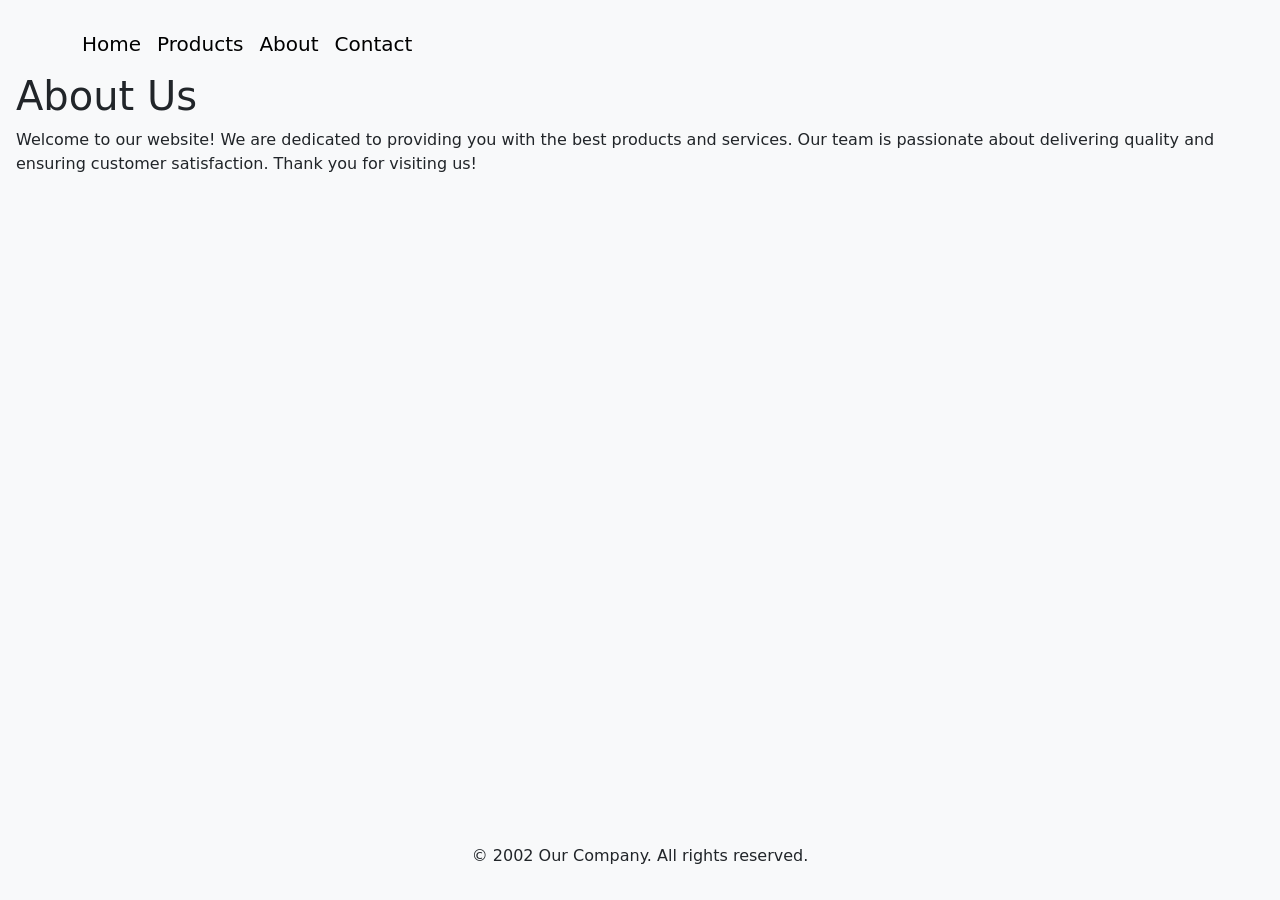
<file: html/about.html>
<html lang="en">
  <head>
    <meta charset="UTF-8" />
    <meta name="viewport" content="width=device-width, initial-scale=1.0" />
    <link
      href="https://cdn.jsdelivr.net/npm/bootstrap@5.3.9/dist/css/bootstrap.min.css"
      rel="stylesheet"
      integrity="sha384-yEPZ7jP9S0QKiUQ0m3jjsO4ProIW7wvR9gXkI7JOGa2XVsw53Yke2bsdkBbjmmiX"
      crossorigin="anonymous"
    />
    <title>About</title>
  </head>
  <body class="bg-light m-3 pb-5">
    <nav class="navbar bg-body-tertiary">
      <div class="container-lg justify-content-start">
        <a class="navbar-brand" href="../index.html">Home</a>
        <a class="navbar-brand" href="products.html">Products</a>
        <a class="navbar-brand" href="about.html">About</a>
        <a class="navbar-brand" href="contact.html">Contact</a>
      </div>
    </nav>
    <h1>About Us</h1>
    <p>
      Welcome to our website! We are dedicated to providing you with the best
      products and services. Our team is passionate about delivering quality and
      ensuring customer satisfaction. Thank you for visiting us!
    </p>
  </body>
  <footer class="fixed-bottom bg-light text-center py-3">
    <a><p>&copy; 2002 Our Company. All rights reserved.</p></a>
  </footer>
</html>
</file>
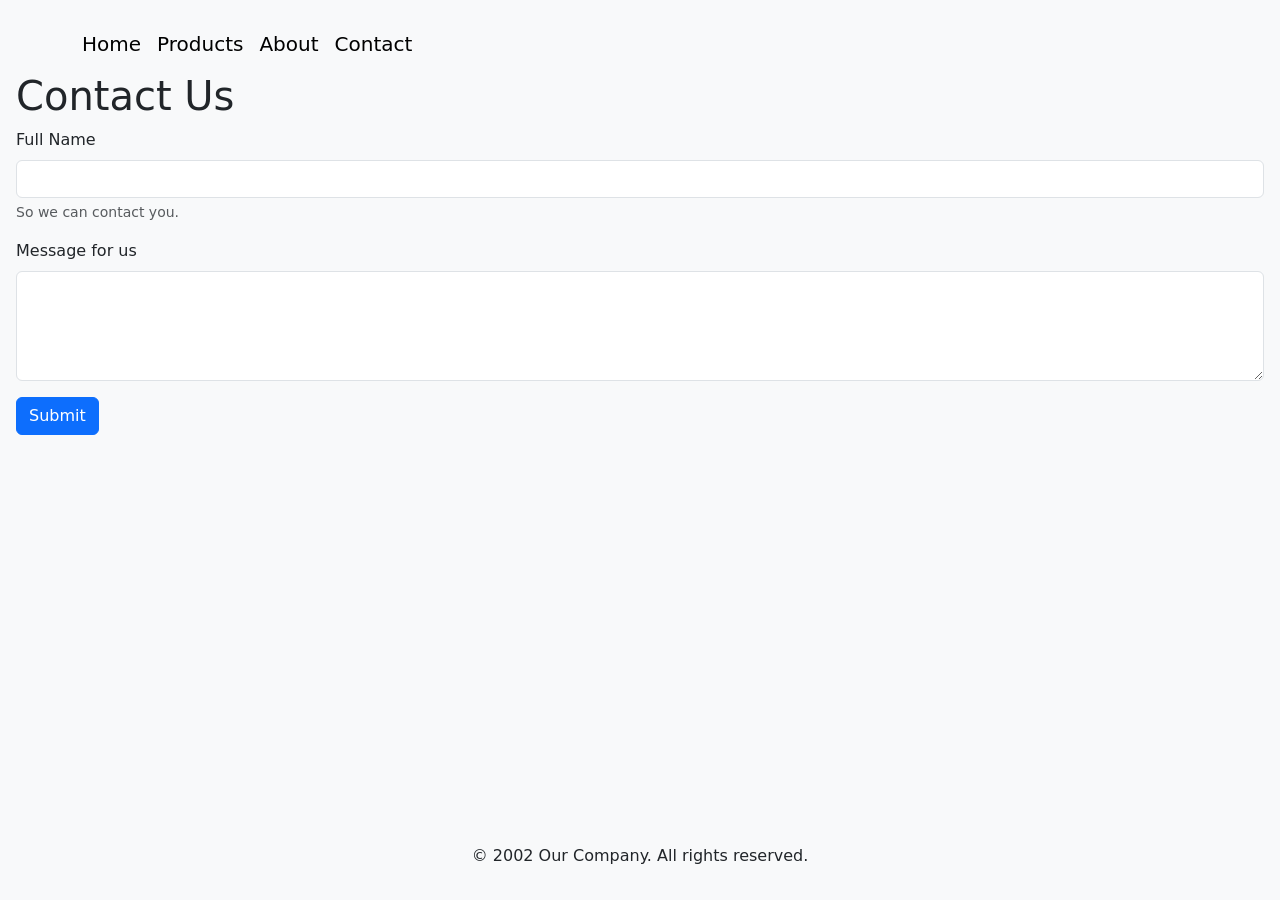
<file: html/contact.html>
<html lang="en">
  <head>
    <meta charset="UTF-8" />
    <meta name="viewport" content="width=device-width, initial-scale=1.0" />
    <link
      href="https://cdn.jsdelivr.net/npm/bootstrap@5.3.9/dist/css/bootstrap.min.css"
      rel="stylesheet"
      integrity="sha384-yEPZ7jP9S0QKiUQ0m3jjsO4ProIW7wvR9gXkI7JOGa2XVsw53Yke2bsdkBbjmmiX"
      crossorigin="anonymous"
    />
    <title>Contact</title>
  </head>
  <body class="bg-light m-3 pb-5">
    <nav class="navbar bg-body-tertiary">
      <div class="container-lg justify-content-start">
        <a class="navbar-brand" href="../index.html">Home</a>
        <a class="navbar-brand" href="products.html">Products</a>
        <a class="navbar-brand" href="about.html">About</a>
        <a class="navbar-brand" href="contact.html">Contact</a>
      </div>
    </nav>
    <h1>Contact Us</h1>
    <form>
      <div class="mb-3">
        <label for="fullName" class="form-label">Full Name</label>
        <input
          type="text"
          class="form-control"
          id="fullName"
          aria-describedby="fullNameHelp"
        />
        <div id="fullNameHelp" class="form-text">So we can contact you.</div>
      </div>
      <div class="mb-3">
        <label for="exampleFeedback" class="form-label">Message for us</label>
        <textarea class="form-control" id="exampleFeedback" rows="4"></textarea>
      </div>
      <button type="submit" class="btn btn-primary">Submit</button>
    </form>
  </body>
  <footer class="fixed-bottom bg-light text-center py-3">
    <a><p>&copy; 2002 Our Company. All rights reserved.</p></a>
  </footer>
</html>
</file>
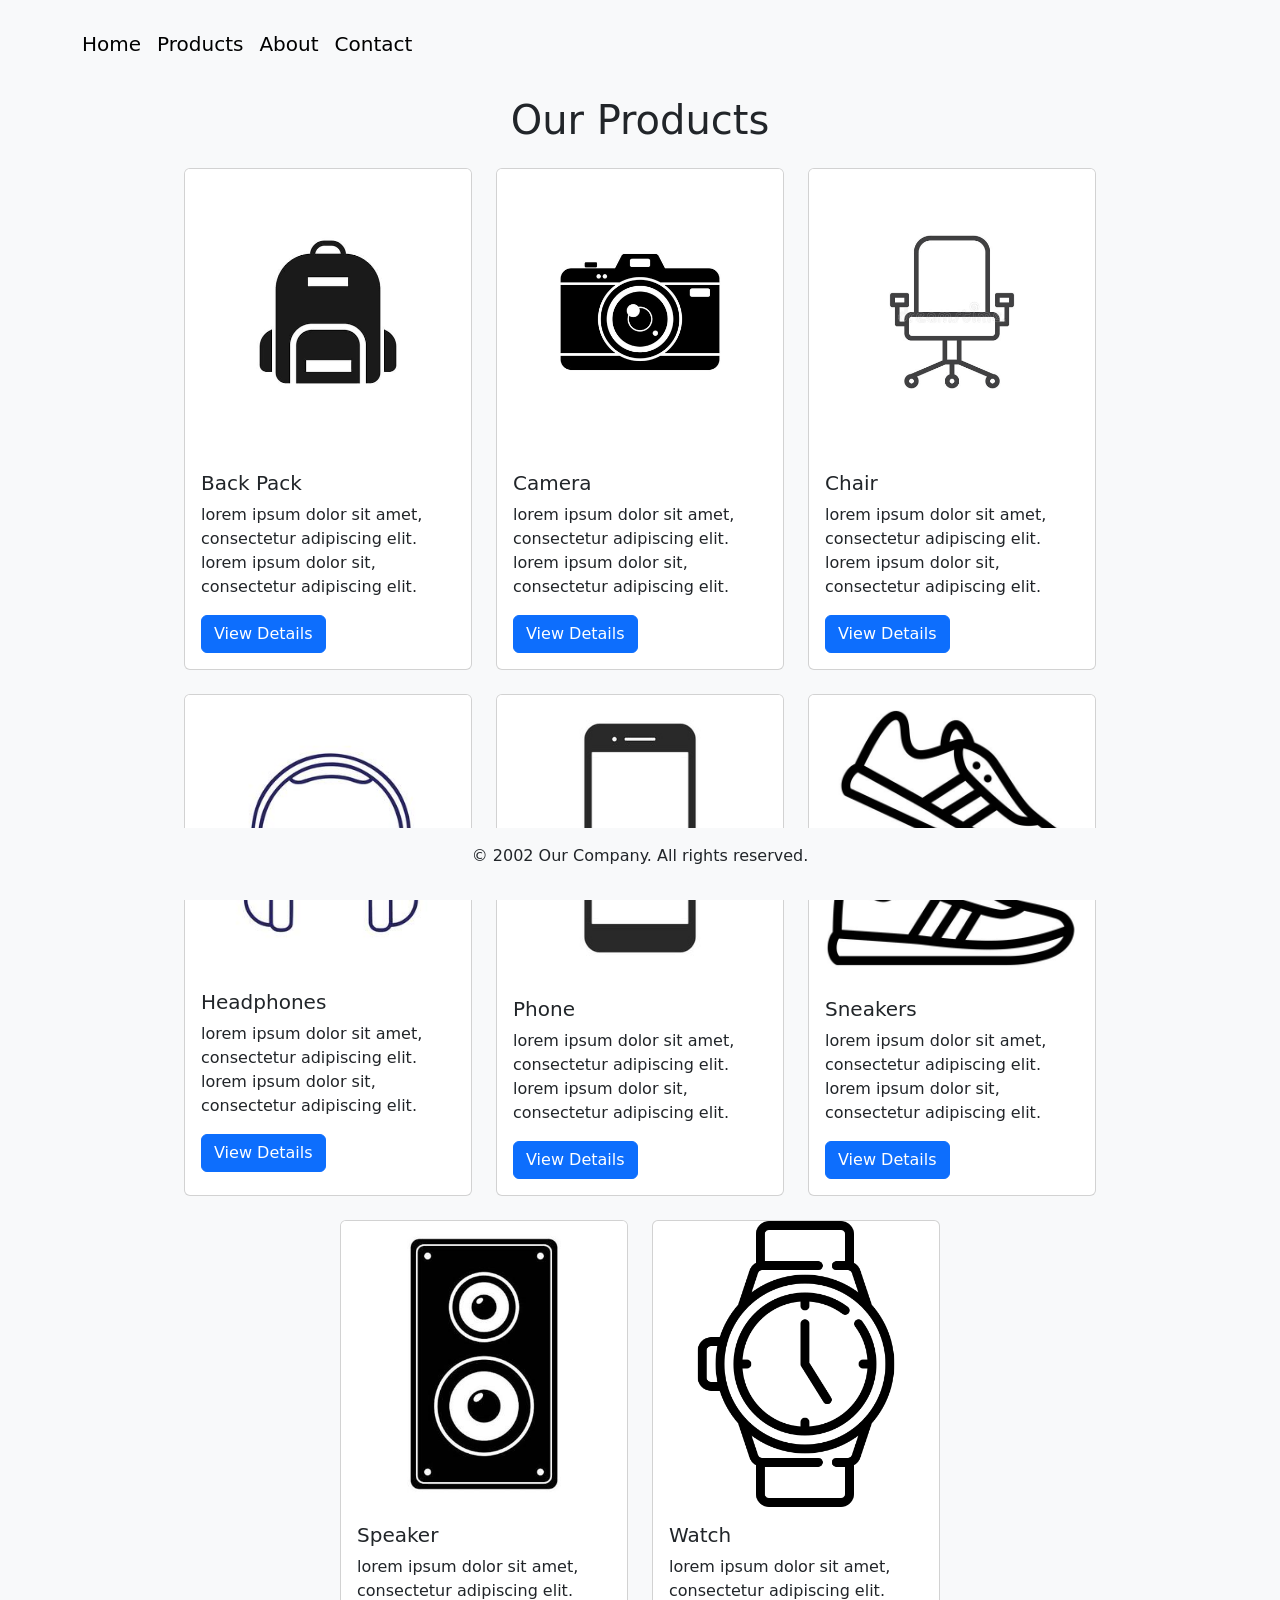
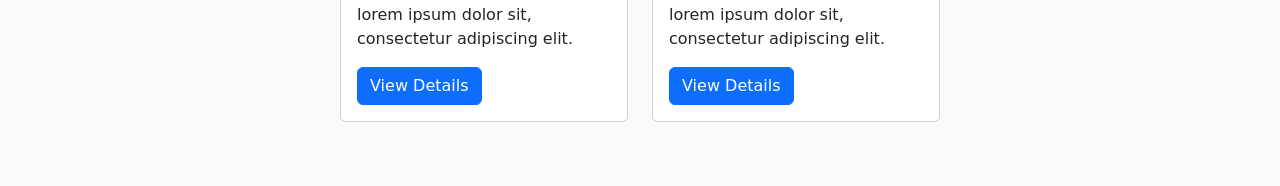
<file: html/products.html>
<html lang="en">
  <head>
    <meta charset="UTF-8" />
    <meta name="viewport" content="width=device-width, initial-scale=1.0" />
    <link
      href="https://cdn.jsdelivr.net/npm/bootstrap@5.3.9/dist/css/bootstrap.min.css"
      rel="stylesheet"
      integrity="sha384-yEPZ7jP9S0QKiUQ0m3jjsO4ProIW7wvR9gXkI7JOGa2XVsw53Yke2bsdkBbjmmiX"
      crossorigin="anonymous"
    />
    <title>Products</title>
  </head>
  <body class="bg-light m-3 pb-5">
    <nav class="navbar bg-body-tertiary">
      <div class="container-lg justify-content-start">
        <a class="navbar-brand" href="../index.html">Home</a>
        <a class="navbar-brand" href="products.html">Products</a>
        <a class="navbar-brand" href="about.html">About</a>
        <a class="navbar-brand" href="contact.html">Contact</a>
      </div>
    </nav>
    <h1 class="text-center my-4">Our Products</h1>
    <div class="container d-flex flex-wrap justify-content-center gap-4">
      <div class="card" style="width: 18rem">
        <img
          src="../imgs/backpack-stock-photo.png"
          class="card-img-top"
          alt="Back Pack"
        />
        <div class="card-body">
          <h5 class="card-title">Back Pack</h5>
          <p class="card-text">
            lorem ipsum dolor sit amet, consectetur adipiscing elit. lorem ipsum
            dolor sit, consectetur adipiscing elit.
          </p>
          <a href="#" class="btn btn-primary">View Details</a>
        </div>
      </div>
      <div class="card" style="width: 18rem">
        <img
          src="../imgs/camera-stock-photo.png"
          class="card-img-top"
          alt="Camera"
        />
        <div class="card-body">
          <h5 class="card-title">Camera</h5>
          <p class="card-text">
            lorem ipsum dolor sit amet, consectetur adipiscing elit. lorem ipsum
            dolor sit, consectetur adipiscing elit.
          </p>
          <a href="#" class="btn btn-primary">View Details</a>
        </div>
      </div>
      <div class="card" style="width: 18rem">
        <img
          src="../imgs/chair-stock-photo.png"
          class="card-img-top"
          alt="chair"
        />
        <div class="card-body">
          <h5 class="card-title">Chair</h5>
          <p class="card-text">
            lorem ipsum dolor sit amet, consectetur adipiscing elit. lorem ipsum
            dolor sit, consectetur adipiscing elit.
          </p>
          <a href="#" class="btn btn-primary">View Details</a>
        </div>
      </div>
      <div class="card" style="width: 18rem">
        <img
          src="../imgs/headphones-stock-photo.jpg"
          class="card-img-top"
          alt="headphones"
        />
        <div class="card-body">
          <h5 class="card-title">Headphones</h5>
          <p class="card-text">
            lorem ipsum dolor sit amet, consectetur adipiscing elit. lorem ipsum
            dolor sit, consectetur adipiscing elit.
          </p>
          <a href="#" class="btn btn-primary">View Details</a>
        </div>
      </div>
      <div class="card" style="width: 18rem">
        <img
          src="../imgs/phone-stock-photo.png"
          class="card-img-top"
          alt="phone"
        />
        <div class="card-body">
          <h5 class="card-title">Phone</h5>
          <p class="card-text">
            lorem ipsum dolor sit amet, consectetur adipiscing elit. lorem ipsum
            dolor sit, consectetur adipiscing elit.
          </p>
          <a href="#" class="btn btn-primary">View Details</a>
        </div>
      </div>
      <div class="card" style="width: 18rem">
        <img
          src="../imgs/sneakers-stock-photo.jpg"
          class="card-img-top"
          alt="sneakers"
        />
        <div class="card-body">
          <h5 class="card-title">Sneakers</h5>
          <p class="card-text">
            lorem ipsum dolor sit amet, consectetur adipiscing elit. lorem ipsum
            dolor sit, consectetur adipiscing elit.
          </p>
          <a href="#" class="btn btn-primary">View Details</a>
        </div>
      </div>
      <div class="card" style="width: 18rem">
        <img
          src="../imgs/speaker-stock-photo.jpg"
          class="card-img-top"
          alt="speaker"
        />
        <div class="card-body">
          <h5 class="card-title">Speaker</h5>
          <p class="card-text">
            lorem ipsum dolor sit amet, consectetur adipiscing elit. lorem ipsum
            dolor sit, consectetur adipiscing elit.
          </p>
          <a href="#" class="btn btn-primary">View Details</a>
        </div>
      </div>
      <div class="card" style="width: 18rem">
        <img
          src="../imgs/watch-stock-photo.png"
          class="card-img-top"
          alt="watch"
        />
        <div class="card-body">
          <h5 class="card-title">Watch</h5>
          <p class="card-text">
            lorem ipsum dolor sit amet, consectetur adipiscing elit. lorem ipsum
            dolor sit, consectetur adipiscing elit.
          </p>
          <a href="#" class="btn btn-primary">View Details</a>
        </div>
      </div>
    </div>
  </body>
  <footer class="fixed-bottom bg-light text-center py-3">
    <a><p>&copy; 2002 Our Company. All rights reserved.</p></a>
  </footer>
</html>
</file>
